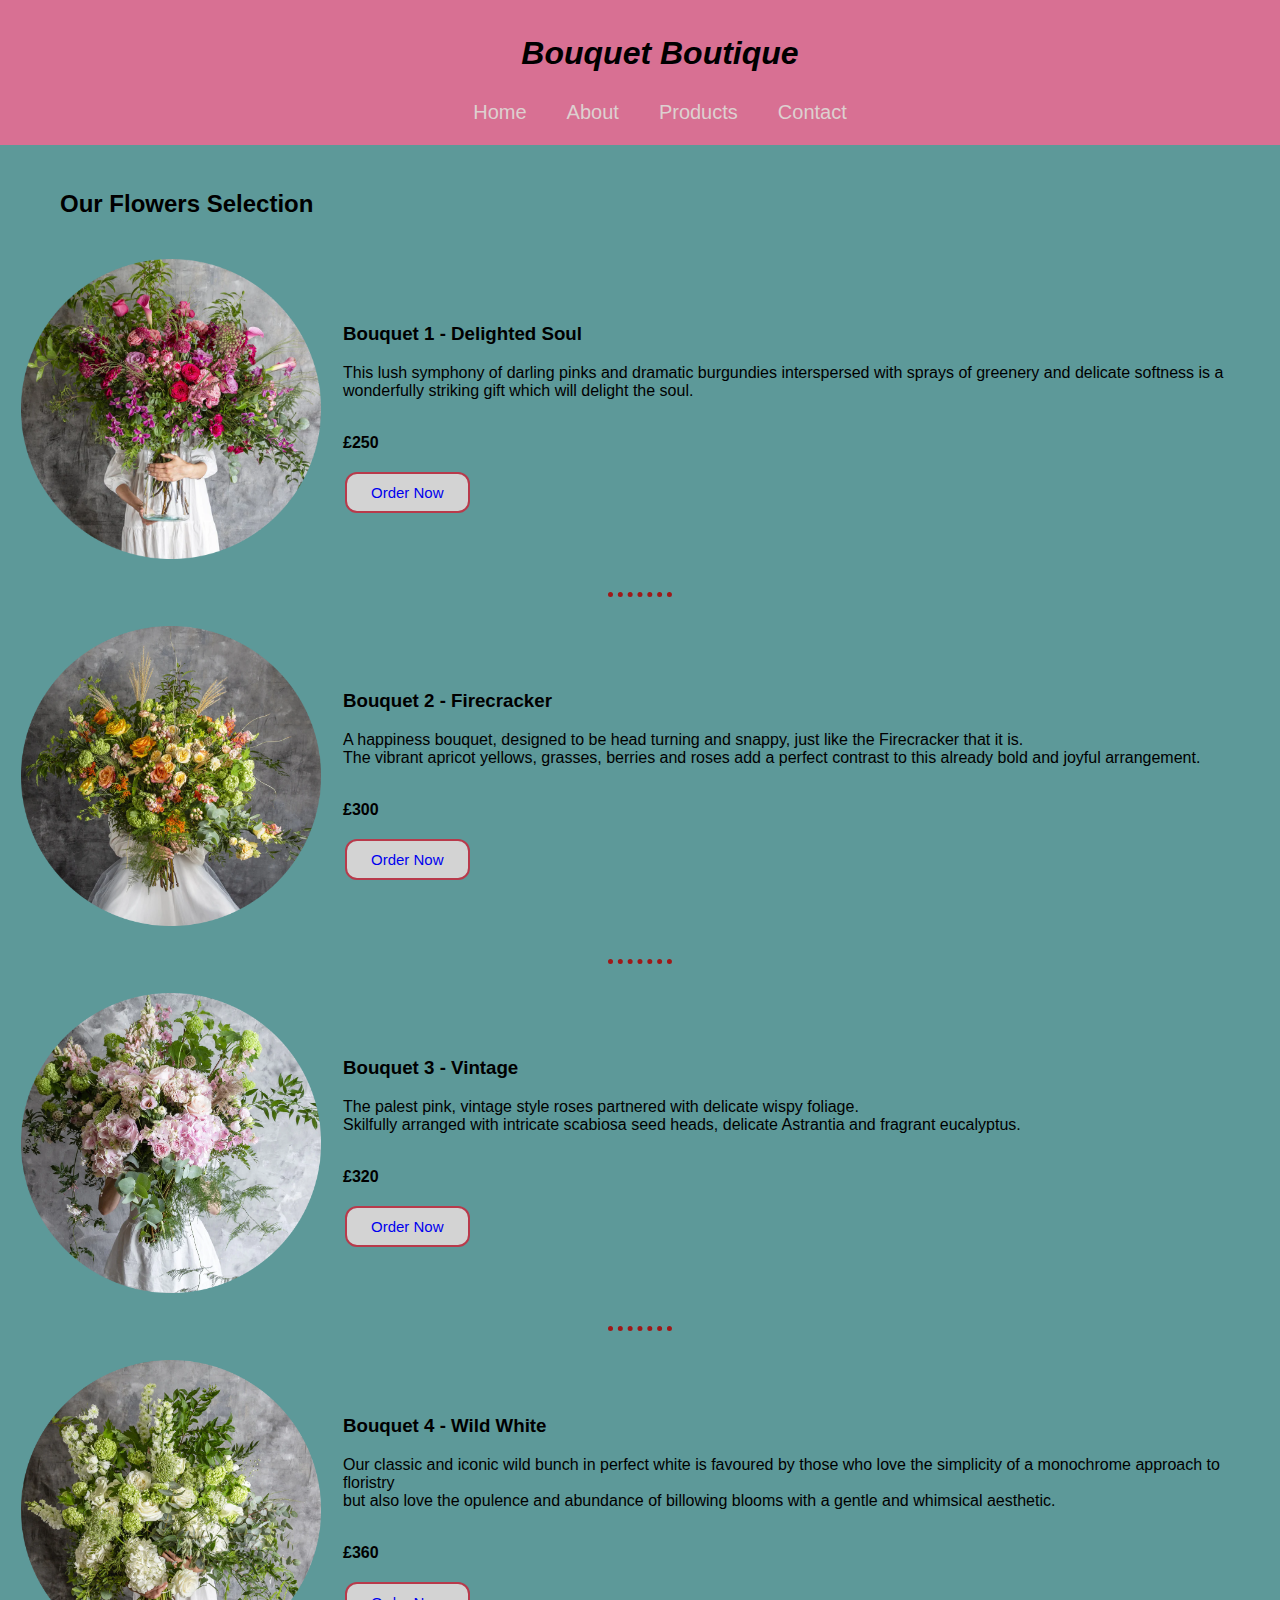
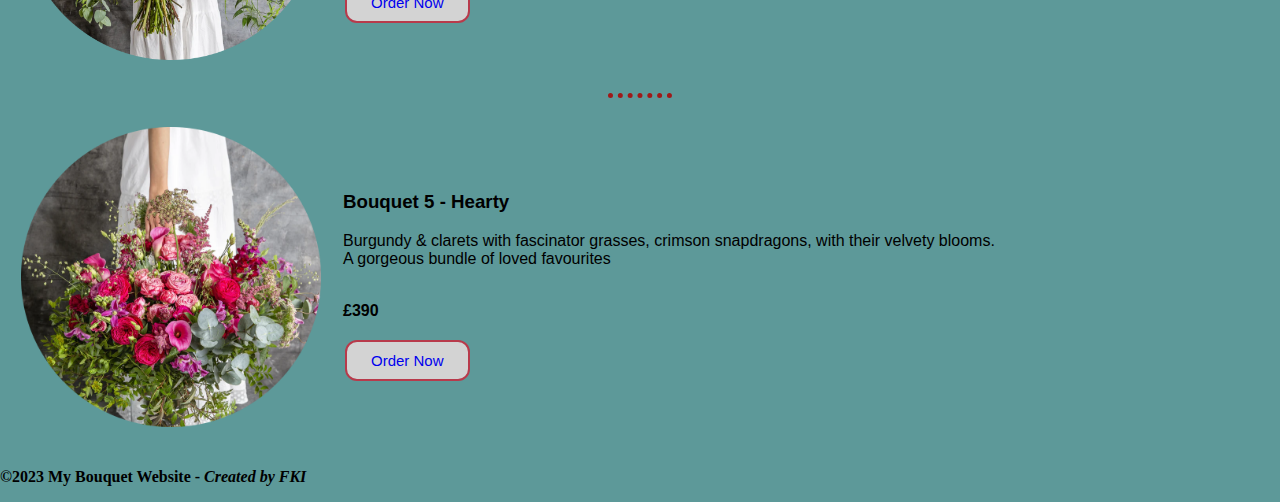
<file: Week_4_HLT/index.html>
<!DOCTYPE html>

<html lang="en">

<head>

  <meta charset="UTF-8">

  <meta name="viewport" content="width=device-width, initial-scale=1.0">

  <title>Bouquet Boutique</title>

  <link rel="icon" href="faviconbouquet.ico">

  <link rel="stylesheet" type="text/css" href="css/style.css">

</head>

<body>

  <header>

    <nav>
      
      <h1><em>Bouquet Boutique</em></h1>

      <ul>
        <li><a href="#">Home</a></li>
        <li><a href="about.html">About</a></li>
        <li><a href="products.html">Products</a></li>
        <li><a href="contact.html">Contact</a></li>

      </ul>
    </nav>


  </header>


  <main>  


    <h2>Our Flowers Selection</h2>

    <div>  <!--created the webpage by using tables-->

      <table cellspacing="20" class="buket">
        <tr>
          <td><img src="bouquet_images/buket1.png" alt="The first bouquet picture" height="300px"></td>
          <td>
            <h3>Bouquet 1 - Delighted Soul</h3>

            <p>This lush symphony of darling pinks and dramatic burgundies interspersed with sprays of greenery and
              delicate softness is a wonderfully striking gift which will delight the soul.<br>
            </p>
            <p ><br><b>£250</b></p>
            <button type="button"><a href="orderform.html">Order Now</a></button>

            <!-- <a href="orderform.html" class="button">Order Now</a> (link button) another way to do button but using <button> tag is easier for CSS-->

          </td>

        </tr>
      </table>


      <hr>

      <table cellspacing="20" class="buket">
        <tr>
          <td><img src="bouquet_images/buket2.png" alt="The second bouquet picture" height="300px"></td>
          <td>
            <h3>Bouquet 2 - Firecracker</h3>

            <p>A happiness bouquet, designed to be head turning and snappy, just like the Firecracker that it is.<br>
              The vibrant apricot yellows, grasses, berries and roses add a perfect contrast to this already bold and
              joyful arrangement.</p>
            <p><br><b>£300</b></p>
            <button type="button"><a href="orderform.html">Order Now</a></button>
          </td>

        </tr>
      </table>

      <hr>

      <table cellspacing="20" class="buket">
        <tr>
          <td><img src="bouquet_images/buket3.png" alt="The third bouquet picture" height="300px"></td>
          <td>
            <h3>Bouquet 3 - Vintage</h3>

            <p>The palest pink, vintage style roses partnered with delicate wispy foliage.<br>
              Skilfully arranged with intricate scabiosa seed heads, delicate Astrantia and fragrant eucalyptus. </p>
            <p><br><b>£320</b></p>
            <button type="button"><a href="orderform.html">Order Now</a></button>
          </td>

        </tr>
      </table>

      <hr>

      <table cellspacing="20" class="buket">
        <tr>
          <td><img src="bouquet_images/buket4.png" alt="The fourth bouquet picture" height="300px"></td>
          <td>
            <h3>Bouquet 4 - Wild White</h3>

            <p>Our classic and iconic wild bunch in perfect white is favoured by those who love the simplicity of a
              monochrome approach to floristry <br>
              but also love the opulence and abundance of billowing blooms with a gentle and whimsical aesthetic.<br>
            </p>
            <p><br><b>£360</b></p>
            <button type="button"><a href="orderform.html">Order Now</a></button>
          </td>

        </tr>
      </table>

      <hr>

      <table cellspacing="20" class="buket">
        <tr>
          <td><img src="bouquet_images/buket5.png" alt="The fifth bouquet picture" height="300px"></td>
          <td>
            <h3>Bouquet 5 - Hearty </h3>

            <p>Burgundy & clarets with fascinator grasses, crimson snapdragons, with their velvety blooms.<br>
              A gorgeous bundle of loved favourites </p>
            <p><br><b>£390</b></p>
            <button type="button"><a href="orderform.html">Order Now</a></button>
          </td>

        </tr>
      </table>
    </div>

  </main>

  <footer>
    <p><b>&copy;2023 My Bouquet Website - <em>Created by FKI</em></b></p>

  </footer>

</body>


<!-- Pages' info - 1. Home Page (index.html)
                   2. About Page (about.html)
                   3. Products Page (products.html)
                   4. Contact Page (contact.html) after submiting the contact page form it comes back to Home page.
                   5. Order Page (orderform.html) after submiting the order page form directed to the thank you page.
                   6. Thank you Page (thanksindex.html) 
  
  
     FYI: User story 1- responsive CSS applied like fixed navigator, width 100% etc. :)
          User story 2- rounded corners "border-radius"- is applied :)  
          User story 3- Navigator bar placed on top of the all pages :)

          
    -->
</html>
</file>
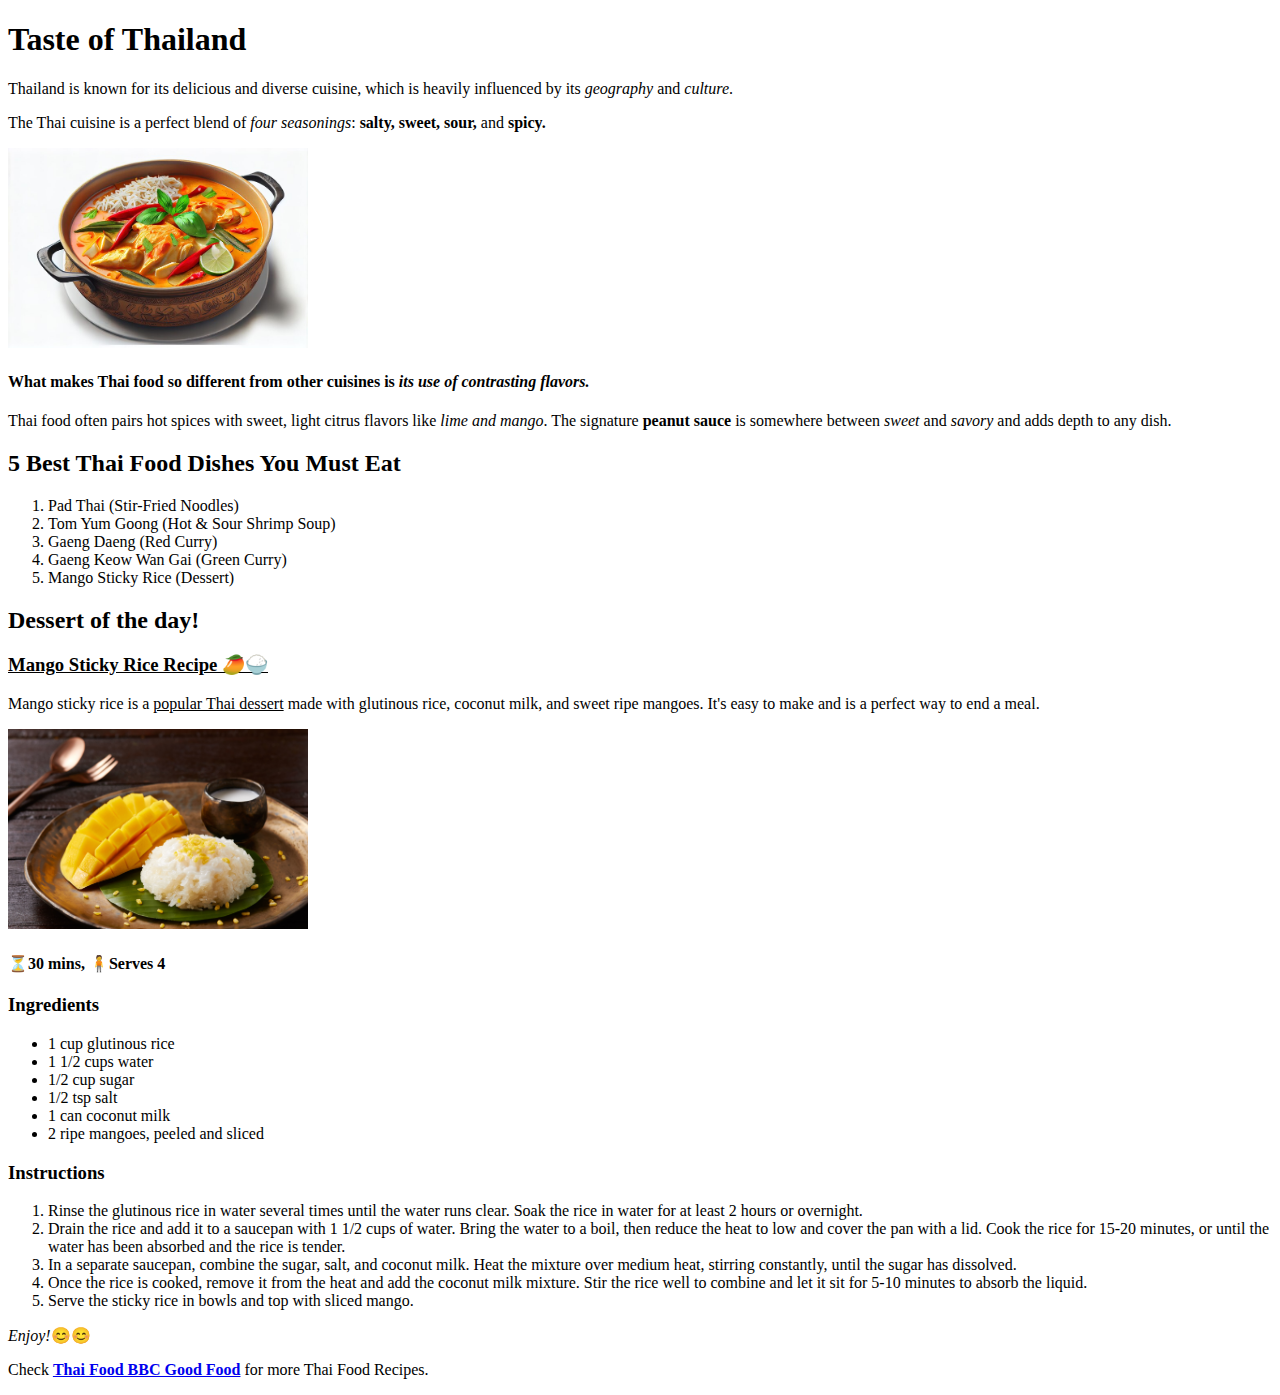
<file: Week_2_HLT/Week2_CL1/index.html>
<!DOCTYPE html>

<html lang="en">

<head>

    <meta charset="UTF-8">

    <title>Taste of Thailand</title>

    <link rel="icon" href="favicon.ico">

</head>

<body>

    <div id="introduction">
        <h1>Taste of Thailand</h1>
        <p>Thailand is known for its delicious and diverse cuisine, which is heavily influenced by its
            <em>geography</em>
            and <em>culture</em>.
        </p>
        <p>The Thai cuisine is a perfect blend of <em>four seasonings</em>: <strong>salty, sweet, sour,</strong> and
            <strong>spicy.</strong>
        </p>
        <img src="images/thai_curry.jpg" alt="A traditional Thai curry dish image" width="300" height="200">

        <h4>What makes Thai food so different from other cuisines is <em>its use of contrasting flavors.</em></h4>
        <p>Thai food often pairs hot spices with sweet, light citrus flavors like <em>lime and mango</em>. The signature
            <strong>peanut sauce</strong> is somewhere between <em>sweet</em> and <em>savory</em> and adds depth to any
            dish.
        </p>
    </div>

    <div id="best_dishes">

        <h2>5 Best Thai Food Dishes You Must Eat</h2>
        <ol>
            <li>Pad Thai (Stir-Fried Noodles)</li>
            <li>Tom Yum Goong (Hot & Sour Shrimp Soup)</li>
            <li>Gaeng Daeng (Red Curry)</li>
            <li>Gaeng Keow Wan Gai (Green Curry)</li>
            <li>Mango Sticky Rice (Dessert)</li>
        </ol>

    </div>

    <div id="the_recipe">

        <h2>Dessert of the day!</h2> 
        <h3><u>Mango Sticky Rice Recipe 🥭🍚</u></h3>
        <p>Mango sticky rice is a <u>popular Thai dessert</u> made with glutinous rice, coconut milk, and sweet ripe
            mangoes.
            It's easy to make and is a perfect way to end a meal.</p>

        <img src="images/mango_sticky_rice.jpg" alt="an image of Traditional Thai Mango Sticky Rice, the sticky rise is placed on banana leaf with sliced mango and coconut milk on the side." width="300" height="200">
        <h4>⏳30 mins, 🧍Serves 4</h4>
        <h3>Ingredients</h3>
        <ul>
            <li>1 cup glutinous rice</li>
            <li>1 1/2 cups water</li>
            <li>1/2 cup sugar</li>
            <li>1/2 tsp salt</li>
            <li>1 can coconut milk</li>
            <li>2 ripe mangoes, peeled and sliced</li>
        </ul>


        <h3>Instructions</h3>
        <ol>
            <li>Rinse the glutinous rice in water several times until the water runs clear. Soak the rice in water for
                at
                least 2 hours or overnight.</li>
            <li>Drain the rice and add it to a saucepan with 1 1/2 cups of water. Bring the water to a boil, then reduce
                the
                heat to low and cover the pan with a lid. Cook the rice for 15-20 minutes, or until the water has been
                absorbed and the rice is tender.</li>
            <li>In a separate saucepan, combine the sugar, salt, and coconut milk. Heat the mixture over medium heat,
                stirring constantly, until the sugar has dissolved.</li>
            <li>Once the rice is cooked, remove it from the heat and add the coconut milk mixture. Stir the rice well to
                combine and let it sit for 5-10 minutes to absorb the liquid.</li>
            <li>Serve the sticky rice in bowls and top with sliced mango. </li>

        </ol>
        <p><em>Enjoy!</em>😊😊</p>

    </div>

    <p>Check <a href="https://www.bbcgoodfood.com/recipes/collection/thai-recipes"> <strong>Thai Food BBC Good Food</strong></a> for more Thai Food Recipes.</p>
</body>



</html>

<!--
comments :)

-->
</file>
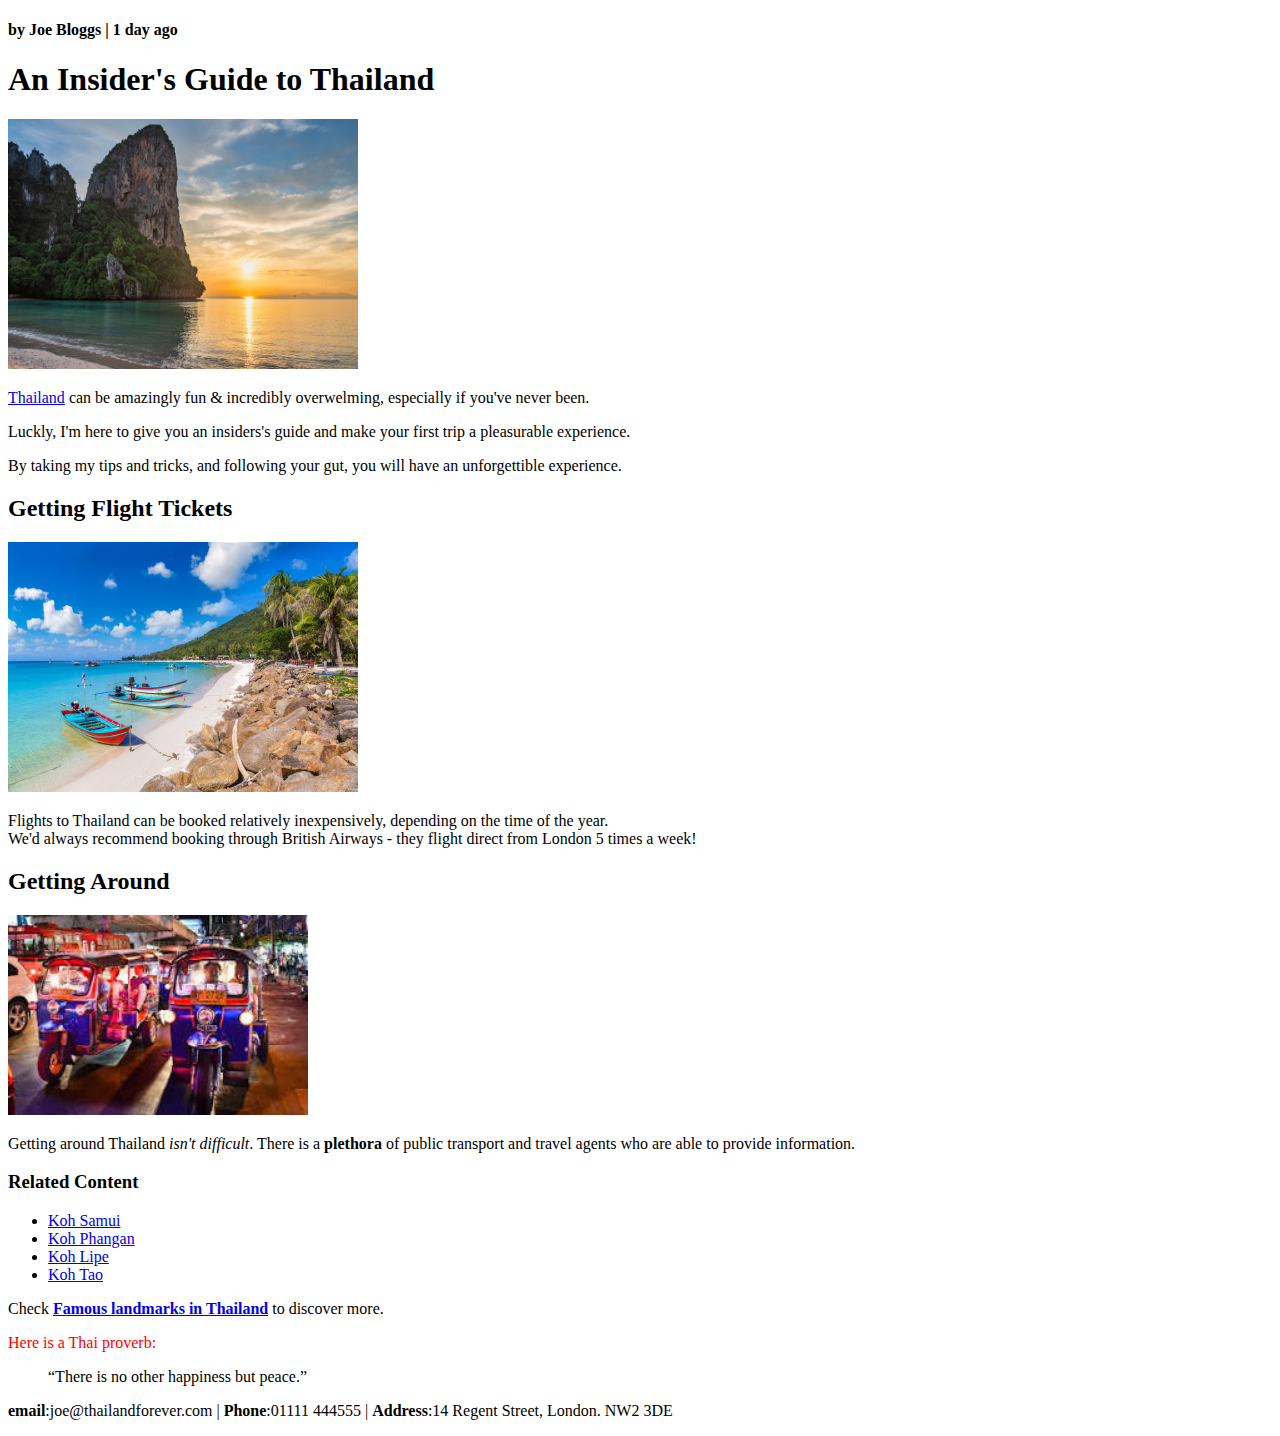
<file: Week_2_HLT/Week2_CL2/index.html>
<!DOCTYPE html>
<html lang="en">

<head>
    <meta charset="UTF-8">

    <title>Guide to Thailand</title>

</head>

<body>
    <h4>by Joe Bloggs | 1 day ago</h4>

    <div class="main">
        <h1>An Insider's Guide to Thailand</h1>
        <img src="images/sunset_thailand.jpg" alt="A sunset over the Thailand Sea" width="350" height="250">
        <p><a href="https://en.wikipedia.org/wiki/Thailand">Thailand</a> can be amazingly fun & incredibly overwelming,
            especially if you've never been.</p>
        <p>Luckly, I'm here to give you an insiders's guide and make your first trip a pleasurable experience.</p>
        <p>By taking my tips and tricks, and following your gut, you will have an unforgettible experience.</p>

        <h2>Getting Flight Tickets</h2>
        <img src="images/boats_thai.jpg" alt="Boats on shore in Koh Phangan" width="350" height="250">
        <p>Flights to Thailand can be booked relatively inexpensively, depending on the time of the year.<br>
            We'd always recommend booking through British Airways - they flight direct from London 5 times a week!</p>

        <h2>Getting Around</h2>
        <img src="images/tuktuk_thai.jpeg" alt="Tuk tuks in Bangkok, Thailand" width="300" height="200">
        <p>Getting around Thailand <em>isn't difficult</em>. There is a <strong>plethora</strong> of public transport
            and
            travel agents who are able to provide information.</p>
    </div>

    <div id="related_content">
        <h3>Related Content</h3>
        <ul>

            <li><a href="https://en.wikipedia.org/wiki/Ko_Samui">Koh Samui</a></li>
            <li><a href="https://en.wikipedia.org/wiki/Ko_Pha-ngan">Koh Phangan</a></li>
            <li><a href="https://en.wikipedia.org/wiki/Ko_Lipe">Koh Lipe</a></li>
            <li><a href="https://en.wikipedia.org/wiki/Ko_Tao">Koh Tao</a></li>

        </ul>

        <p>Check <a href="https://www.pettitts.co.uk/blog/thailand-landmarks"> <strong>Famous landmarks in
                    Thailand</strong></a> to discover more.</p>
    </div>
    <div class="proverbs">

        <p style="color:red;">Here is a Thai proverb:</p>

        <blockquote>
            “There is no other happiness but peace.”
        </blockquote>
    </div>


</body>
 

<p><b>email</b>:joe@thailandforever.com | <b>Phone</b>:01111 444555 | <b>Address</b>:14 Regent Street, London. NW2 3DE
</p>

</html>
</file>
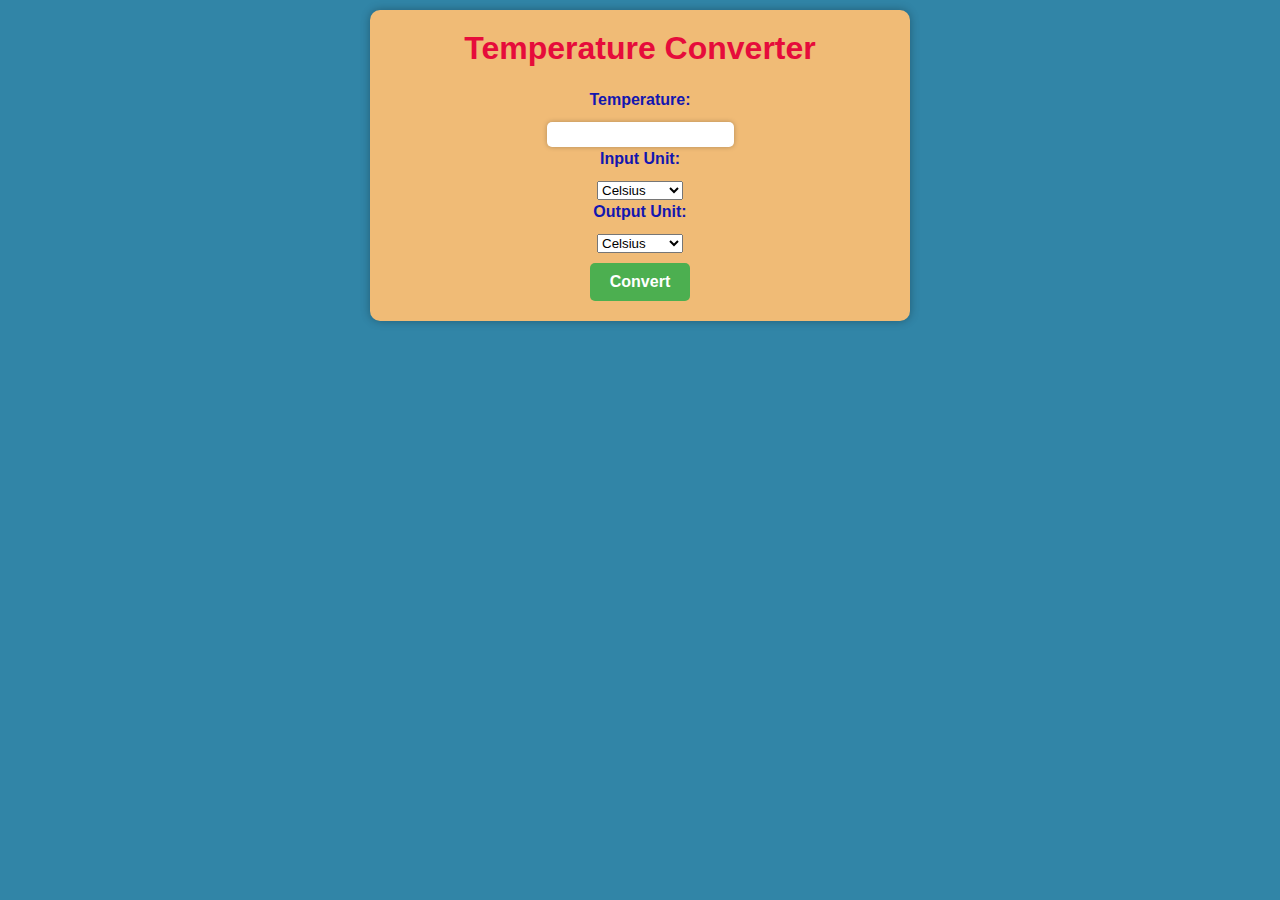
<file: Week_5_HTL/Week5_CL1/index.html>
<!DOCTYPE html>

<html lang="en">

<head>

    <meta charset="UTF-8">

    <meta name="viewport" content="width=device-width, initial-scale=1.0">

    <title>Temperature Converter-W5CL1</title>

    <link rel="stylesheet" type="text/css" href="styles.css">

   

</head>

<body>

    <div id="container">

        <h1>Temperature Converter</h1>

        <label for="temp-input">Temperature:</label>
        <input type="number" id="temp-input" name="temp-input">

        <br>

        <label for="temp-input-unit">Input Unit:</label>
        <select id="temp-input-unit" name="temp-input-unit">
            <option value="celsius">Celsius</option>
            <option value="fahrenheit">Fahrenheit</option>
            <option value="kelvin">Kelvin</option>
        </select>

        <br>

        <label for="temp-output-unit">Output Unit:</label>
        <select id="temp-output-unit" name="temp-output-unit">
            <option value="celsius">Celsius</option>
            <option value="fahrenheit">Fahrenheit</option>
            <option value="kelvin">Kelvin</option>
        </select>

        <br>

        <button id="convert-btn">Convert</button>

        <br>

        <div id="result"></div>

    </div>
    <script src="script.js"></script>

</body>

</html>
</file>
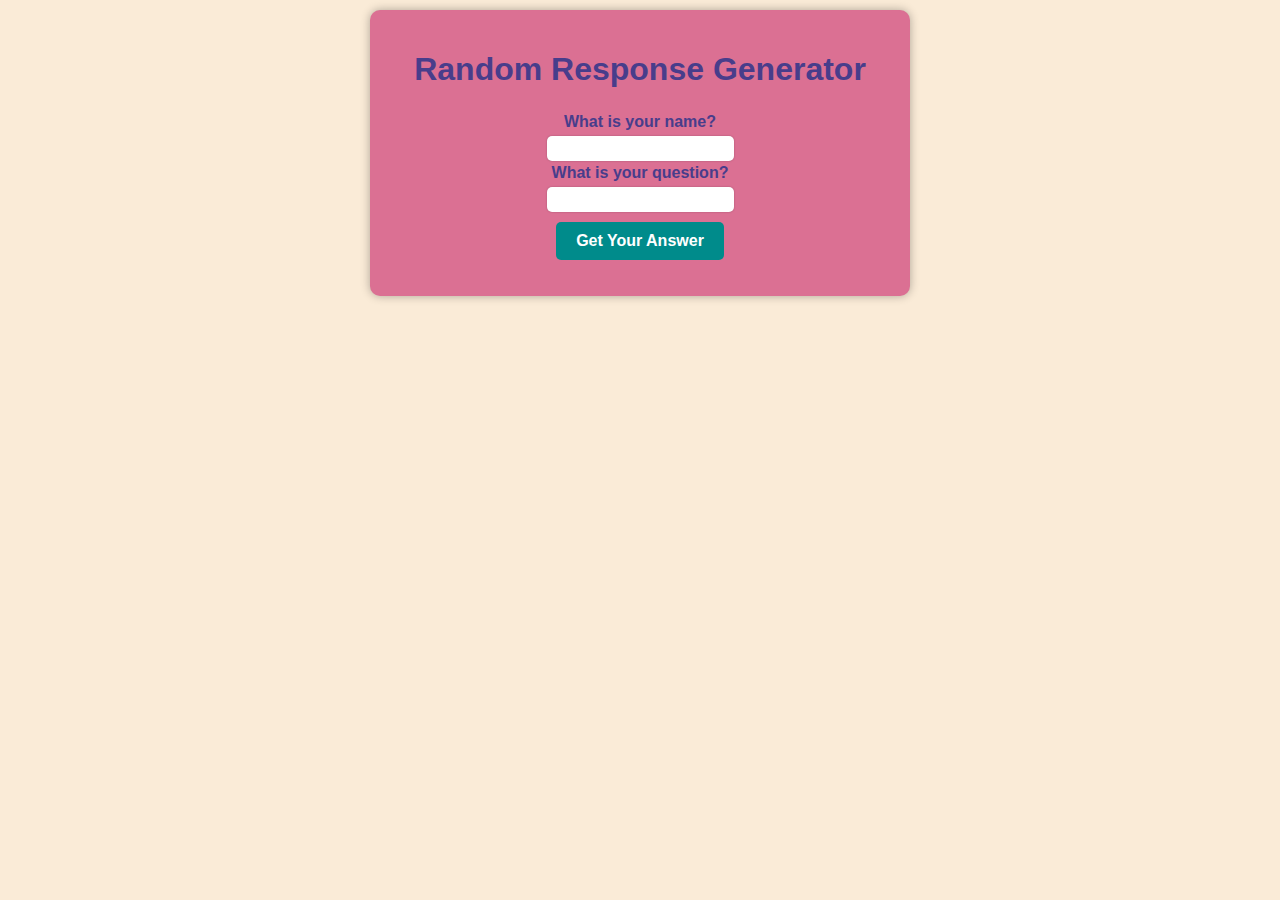
<file: Week_5_HTL/Week5_CL2/index.html>
<!DOCTYPE html>
<html lang="en">

<head>
    <meta charset="UTF-8">

    <meta http-equiv="X-UA-Compatible" content="IE=edge">

    <meta name="viewport" content="width=device-width, initial-scale=1.0">

    <title>Random Response Generator</title>

    <link rel="stylesheet" type="text/css" href="styles.css">

    <script src="script.js"></script>

</head>

<body>

    <div id="container">

        <h1>Random Response Generator</h1>

        <label for="username">What is your name?</label>
        <input type="text" id="username"> 

        <br>

        <label for="question">What is your question?</label>
        <input type="text" id="question">

        <br>

        <button id="convert-btn" onclick="generateAnswer()">Get Your Answer</button>

        <br>

        <p id="answer"></p> 

        <div id="ask-again" style="display:none;">

            <p><b>Would you like to ask another question?</b></p>

            <button id="yes-btn" onclick="askAnother()">Yes</button>
            <button id="no-btn" onclick="showFeeling()">No</button>

        </div>

        <div id="feeling" style="display:none;">

            <p><b>How are you feeling? (1-10)</b></p>

            <input type="number" id="feeling-rating" min="1" max="10">
            <button id="feeling-btn" onclick="rateFeeling()">Submit</button>
            
        </div>


    </div>

</body>

</html>
</file>
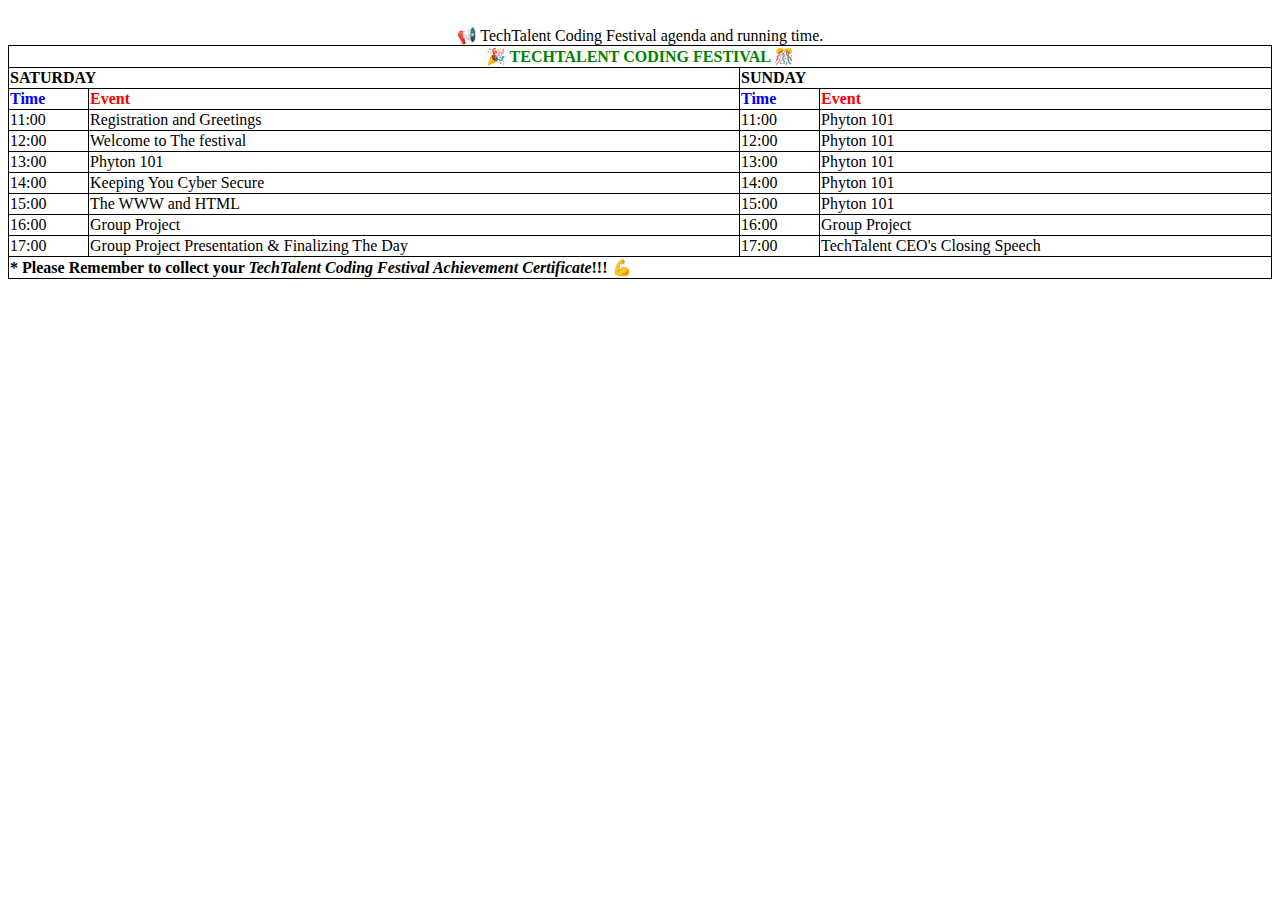
<file: Week_3_HLT/CL1_W3index.html>
<!DOCTYPE html>
<html lang="en">

<head>
    <meta charset="UTF-8">

    <meta name="viewport" content="width=device-width"> <!--adaptability to all type of screens-->

    <title>Workshop Schedule</title>
    <style>
        table,
        th,
        td {
            border: 1px solid black;
            border-collapse: collapse;
        }
    </style>
</head>
<!--  First version of the table (One day Table - Before the event UPDATES!)
<body>

    <table>

        <thead>

            <th colspan="2">Workshop Schedule</th>

            <tr>
                <th>TIME</th>
                <th>EVENT</th>

            </tr>


        </thead>

        <tbody>

            <tr>
                <td>12:00</td>
                <td>Welcome to the festival</td>
            </tr>
            <tr>
                <td>13:00</td>
                <td>Phyton 101</td>
            </tr>
            <tr>
                <td>14:00</td>
                <td>Keeping you cyber secure</td>
            </tr>
            <tr>
                <td>15:00</td>
                <td>The WWW and HTML</td>
            </tr>
            <tr>
                <td>16:00</td>
                <td>Group Project</td>

            </tr>

        </tbody>


    </table>

    <br>

      -->


<!--The updated table code is below, all events agenda in one table-->

<table style="width:100%">
    <caption>📢 TechTalent Coding Festival agenda and running time.</caption>
    <!-- Caption is added for screen reader purpose-->

    <br>

    <div id="tablehead">

        <thead>
            <tr>
                <th colspan="4" style="color:green;">🎉 TECHTALENT CODING FESTIVAL 🎊</th>

            </tr>
        </thead>

    </div>


    <div id="tablebody">

        <tbody>

            <tr>
                <td colspan="2"><b>SATURDAY</b></td>
                <td colspan="2"><b>SUNDAY</b></td>
            </tr>

            <tr>
                <td colspan="1" style="color:blue;"><b>Time</b></td>
                <td colspan="1" style="color:red;"><b>Event</b></td>
                <td colspan="1" style="color:blue;"><b>Time</b></td>
                <td colspan="1" style="color:red;"><b>Event</b></td>
            </tr>

            <tr>
                <td>11:00</td>
                <td>Registration and Greetings</td>
                <td>11:00</td>
                <td>Phyton 101</td>
            </tr>

            <tr>
                <td>12:00</td>
                <td>Welcome to The festival</td>
                <td>12:00</td>
                <td>Phyton 101</td>
            </tr>

            <tr>
                <td>13:00</td>
                <td>Phyton 101</td>
                <td>13:00</td>
                <td>Phyton 101</td>
            </tr>

            <tr>
                <td>14:00</td>
                <td>Keeping You Cyber Secure</td>
                <td>14:00</td>
                <td>Phyton 101</td>
            </tr>

            <tr>
                <td>15:00</td>
                <td>The WWW and HTML</td>
                <td>15:00</td>
                <td>Phyton 101</td>
            </tr>

            <tr>
                <td>16:00</td>
                <td>Group Project</td>
                <td>16:00</td>
                <td>Group Project</td>

            </tr>

            <tr>
                <td>17:00</td>
                <td>Group Project Presentation & Finalizing The Day</td>
                <td>17:00</td>
                <td>TechTalent CEO's Closing Speech</td>

            </tr>



        </tbody>

    </div>

    <div id="tablefoot">

        <tfoot>
            <tr>
                <td colspan="4"><strong> * Please Remember to collect your <b><em>TechTalent Coding Festival Achievement
                                Certificate</em></b>!!! 💪</strong></td>

            </tr>
        </tfoot>

    </div>

</table>
</body>

</html>

<!-- FYI : All Portfolio Tasks are applied in The Core Learning for TTA Coding Festival Workshop Schedule :)

    User Story 1 - Table head, body and footer, 
    User Story 2 - caption tag for screen reader 
    User Story 3 - adaptibilty to different screen like mobile devices etc.

-->
</file>
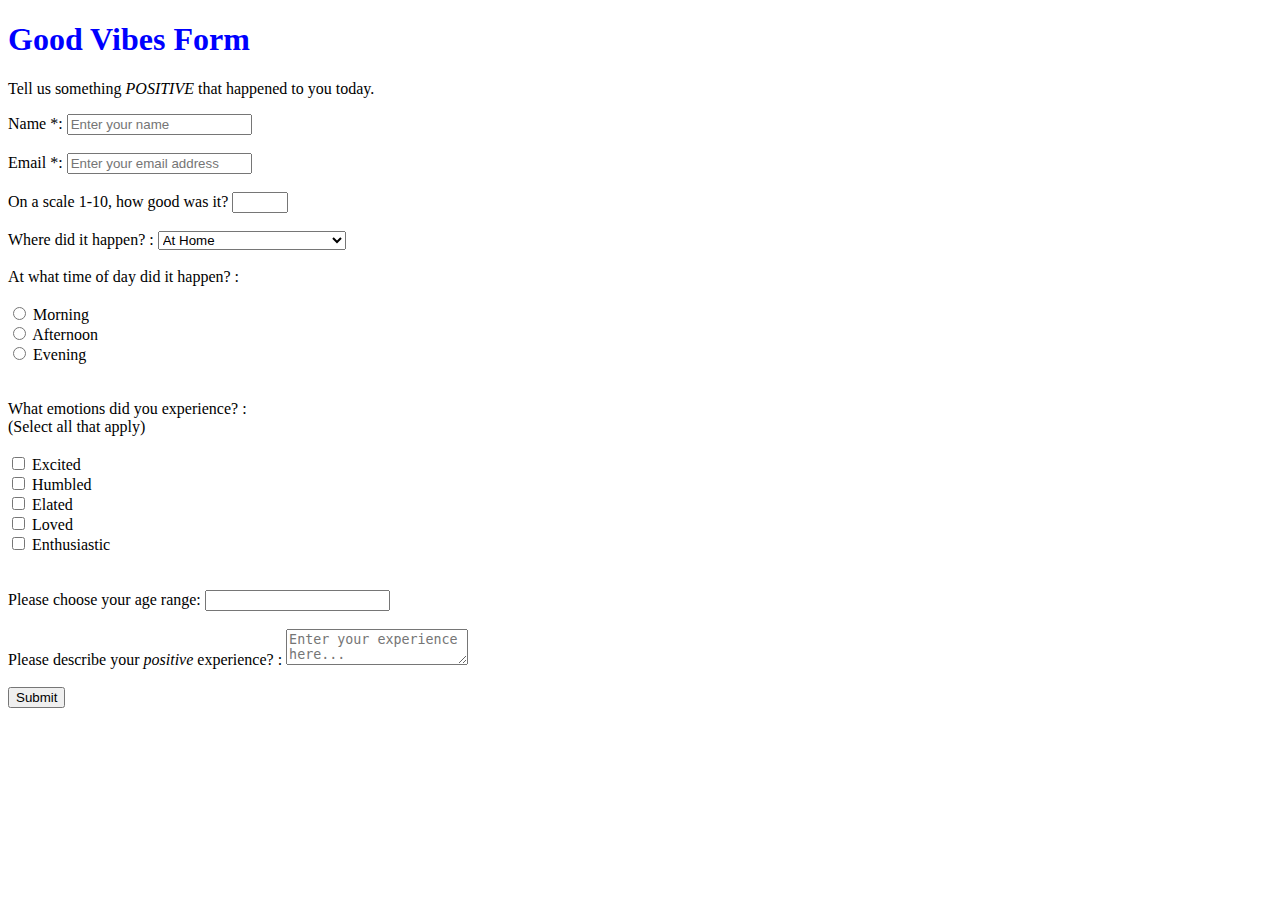
<file: Week_3_HLT/CL2_W3index.html>
<!DOCTYPE html>
<html lang="en">
<head>
    <meta charset="UTF-8">
    
    <title>Good Vibes Form</title>
</head>
<body>



    <div id="id_form">

        <h1 style="color:blue;" id="id_heading_1">Good Vibes Form</h1>

        <p>Tell us something <em>POSITIVE</em> that happened to you today.</p>

        <form action="thankyouindex.html" method="post"  autocomplete="off">  <!--autocomplete off for all form fields-->

            <label for="name">Name *: </label>
            <input type="text"  required name="name" id="id_name" placeholder="Enter your name">

            <br>
            <br>
          

            <label for="email">Email *:</label>
            <input type="email" required name="email" id="id_email" placeholder="Enter your email address">

            <br>
            <br>

            <label for="the_scale">On a scale 1-10, how good was it? </label>
            <input type="number" required name="the_scale" id="id_the_scale" min="1" max="10" step="1">

            <br>
            <br>

            <label for="where">Where did it happen? :</label>

            <select id="where" name="where">
                <option value="Home">At Home</option>
                <option value="School">At School</option>
                <option value="Work">At Work</option>
                <option value="Nowhere">Nowhere! Just in my mind :)</option>
            </select>

            <br>
            <br>

            <label for="when">At what time of day did it happen? :</label><br>
            <br>
            <input type="radio" id="morning" name="when" value="morning">
            <label for="morning">Morning</label><br>
            <input type="radio" id="afternoon" name="when" value="afternoon">
            <label for="afternoon">Afternoon</label><br>
            <input type="radio" id="evening" name="when" value="evening">
            <label for="evening">Evening</label><br>
        

            <br>
            <br>

            <label for="emotions">What emotions did you experience? :<br>(Select all that apply)</label><br>
            <br>

            <input type="checkbox" id="id_emotion1" name="emotion1" value="excited">
            <label for="emotion1"> Excited</label><br>

            <input type="checkbox" id="id_emotion2" name="emotion2" value="humbled">
            <label for="emotion2"> Humbled</label><br>

            <input type="checkbox" id="id_emotion3" name="emotion3" value="elated">
            <label for="emotion3"> Elated</label><br>

            <input type="checkbox" id="id_emotion4" name="emotion4" value="loved">
            <label for="emotion4"> Loved</label><br>

            <input type="checkbox" id="id_emotion5" name="emotion5" value="enthusiastic">
            <label for="emotion5"> Enthusiastic</label><br>

            <br>
            <br>


            <label for="age_range">Please choose your age range: </label>
            <input list="age_ranges" name="age_range">
            <datalist id="age_ranges">
              <option value="18-25">
              <option value="26-30">
              <option value="31-40">
              <option value="41-50">
              <option value="51-100">
            </datalist>


            <br>
            <br>
            
            <label for="comments">Please describe your <em>positive</em> experience? : </label>
            <textarea type="text" placeholder="Enter your experience here..." required name="comments" id="id_comments" ></textarea>

        
            <br>
            <br>

            <input type="submit" value="Submit">


        </form>


    </div>
    
</body>

<!-- FYI: User story 1- "required" applied :)
     User story 2- dropdown list with range for age - is applied :)   link is here : https://www.w3schools.com/html/tryit.asp?filename=tryhtml5_datalist
     User story 3- No autocomplete applied :) The link : https://www.w3schools.com/html/tryit.asp?filename=tryhtml5_input_autocomplete
    
     and placeholders are applied too!
    -->
</html>
</file>
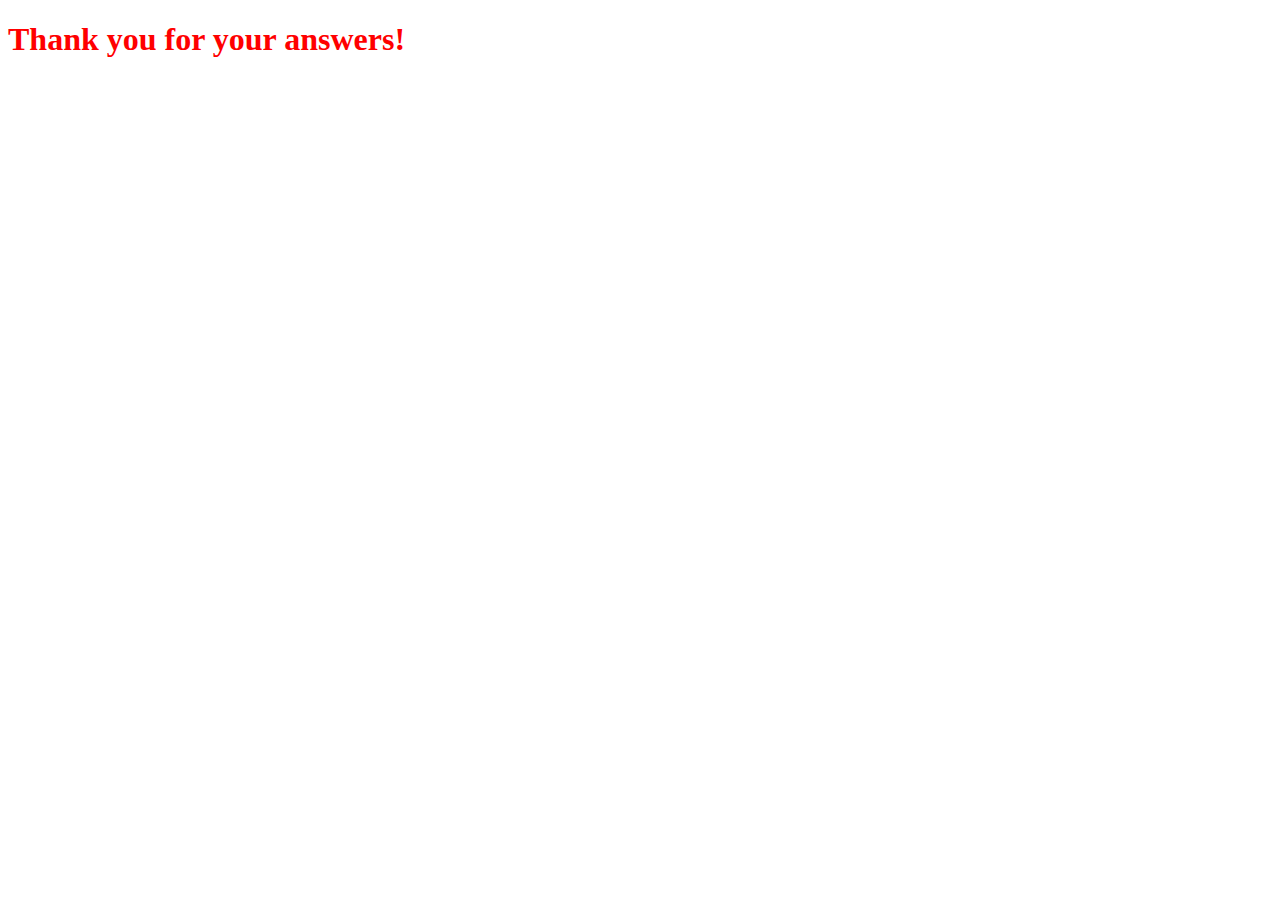
<file: Week_3_HLT/thankyouindex.html>
<!DOCTYPE html>
<html lang="en">
<head>
    <meta charset="UTF-8">

    <title>Form Submission Good Vibes</title>
</head>

<body>
    <h1 style="color: red;">Thank you for your answers!</h1>
</body>
</html>
</file>
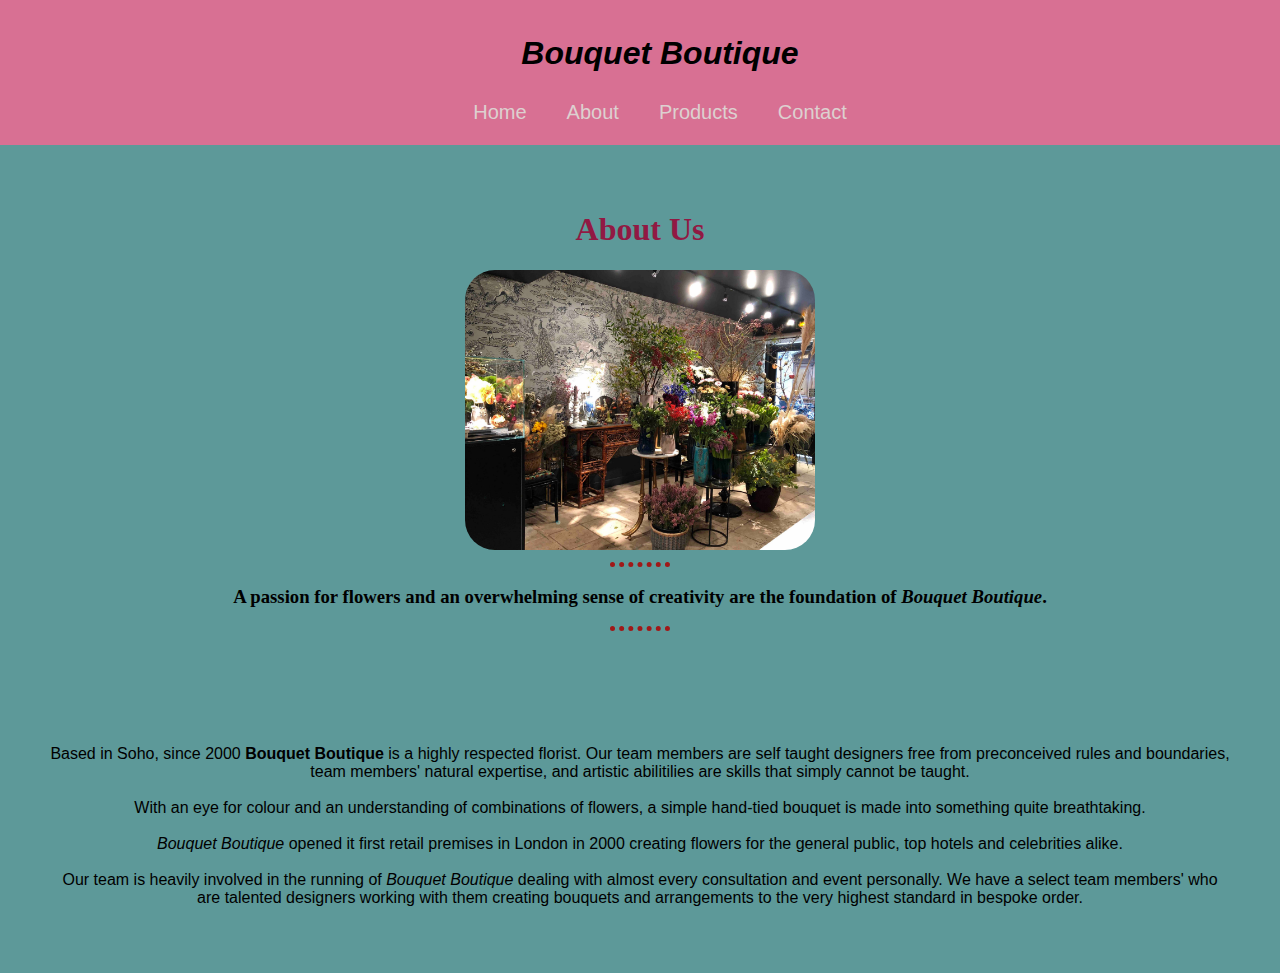
<file: Week_4_HLT/about.html>
<!DOCTYPE html>
<html lang="en">

<head>
    <meta charset="UTF-8">

    <meta name="viewport" content="width=device-width, initial-scale=1.0">

    <link rel="icon" href="faviconbouquet.ico">

    <link rel="stylesheet" type="text/css" href="css/style.css">

    <title>About Us</title>
</head>

<body>


    <header>

        <nav>
          
          <h1><em>Bouquet Boutique</em></h1>
    
          <ul>
            <li><a href="index.html">Home</a></li>
            <li><a href="about.html">About</a></li>
            <li><a href="products.html">Products</a></li>
            <li><a href="contact.html">Contact</a></li>
    
          </ul>
        </nav>
    
    
      </header>

    
<main>


    <div id="about">
        
    <h1 style="color:rgb(145, 25, 67);">About Us</h1>

        <img src="bouquet_images/bouquet_boutique1.jpg" alt="photo of shop interior" width="350px" id="interior">

        <hr>

        <h3>A passion for flowers and an overwhelming sense of creativity are
            the foundation of <em>Bouquet Boutique</em>.</h3>

        <hr>
        
    </div>


    <div class="info">
        <p> Based in Soho, since 2000 <b>Bouquet Boutique</b> is a highly respected
            florist. Our team members are self taught designers free from
            preconceived rules and boundaries, team members' natural expertise, and
            artistic abilitilies are skills that simply cannot be taught.<br>

            <br>

            With an eye for colour and an understanding of combinations of
            flowers, a simple hand-tied bouquet is made into something quite
            breathtaking.<br>

            <br>

            <em>Bouquet Boutique</em> opened it first retail premises in London in 2000
            creating flowers for the general public, top hotels and celebrities
            alike.<br>

            <br>

            Our team is heavily involved in the running of <em>Bouquet Boutique</em> dealing
            with almost every consultation and event personally. We
            have a select team members' who are talented designers working with them creating
            bouquets and arrangements to the very highest standard in bespoke order.
        </p>

    </div>

    </main>
    
</body>

</html>
</file>
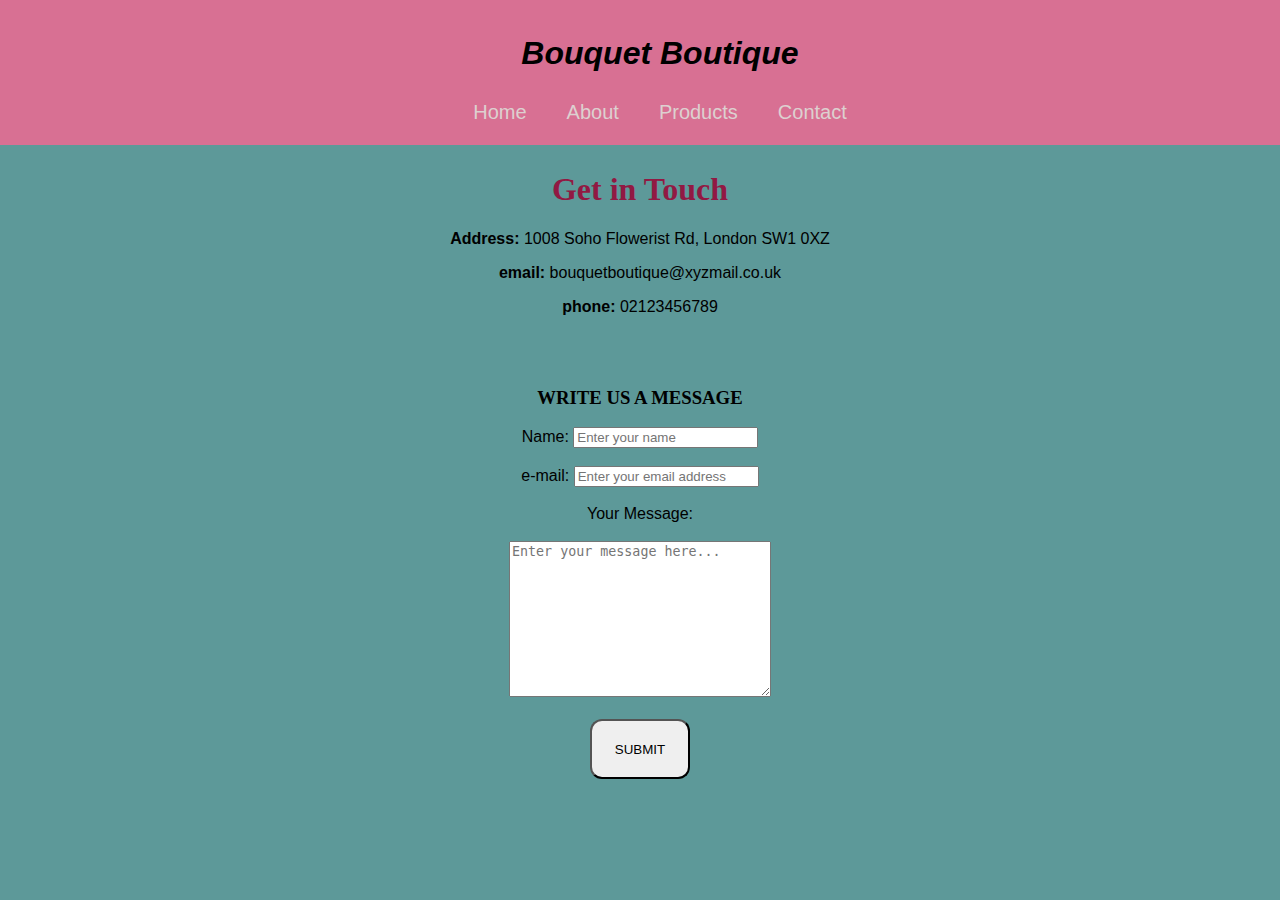
<file: Week_4_HLT/contact.html>
<!DOCTYPE html>
<html>

<head>

    <meta charset="UTF-8">

    <meta name="viewport" content="width=device-width, initial-scale=1.0">

    <link rel="icon" href="faviconbouquet.ico">

    <link rel="stylesheet" type="text/css" href="css/style.css">

    <title>Contact Info</title>

</head>

<body>

    <header>

        <nav>

            <h1><em>Bouquet Boutique</em></h1>

            <ul>
                <li><a href="index.html">Home</a></li>
                <li><a href="about.html">About</a></li>
                <li><a href="products.html">Products</a></li>
                <li><a href="contact.html">Contact</a></li>

            </ul>
        </nav>


    </header>

    <main>

        <div id="centering">
            <h1 style="color: rgb(145, 25, 67);;">Get in Touch</h1>

            <p><b>Address:</b> 1008 Soho Flowerist Rd, London SW1 0XZ</p>
            <p><b>email:</b> bouquetboutique@xyzmail.co.uk</p>
            <p><b>phone:</b> 02123456789</p>

            <br>
            <br>

            <h3>WRITE US A MESSAGE</h3>

            <div class="form">
                <form action="index.html" method="post" enctype="text/plain"  autocomplete="off">
                    <label>Name:</label>
                    <input type="text" name="yourname" value="" placeholder="Enter your name"><br>
                    <br>
                    <label>e-mail:</label>
                    <input type="email" name="youremail" value=""  placeholder="Enter your email address"><br>
                    <br>
                    <label>Your Message:</label><br>
                    <br>
                    <textarea name="yourmessage" placeholder="Enter your message here..." rows="10" cols="30"></textarea><br>
                    <br>
                    <input type="submit" value="SUBMIT" id="submit">
                </form>
            </div>
        </div>

    </main>

</body>

</html>
</file>
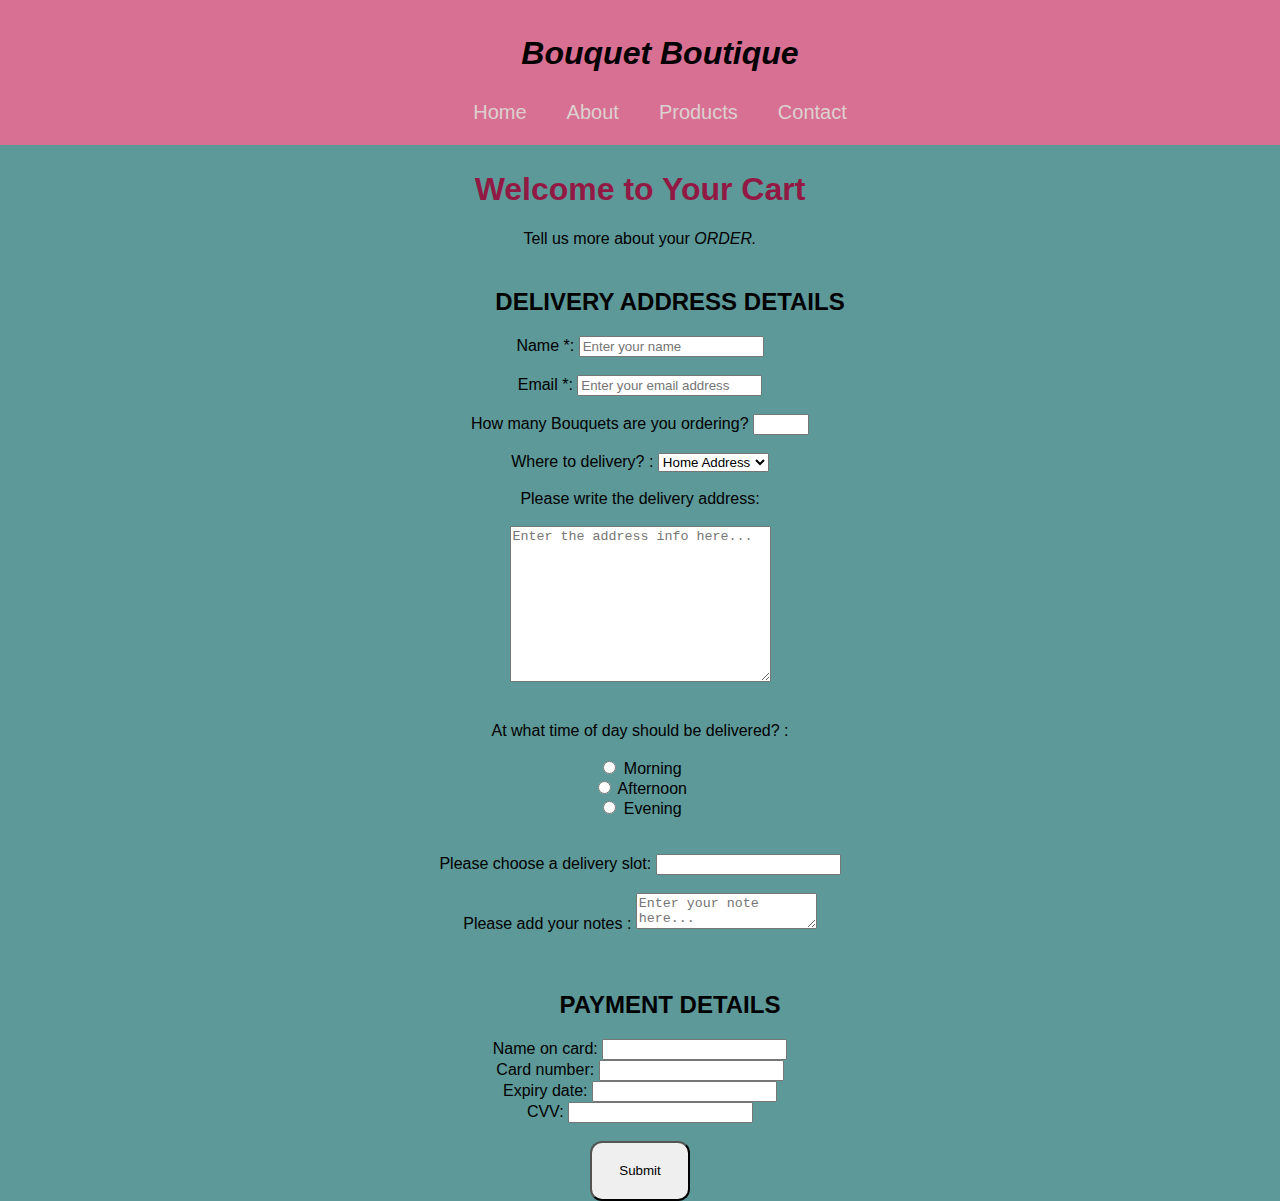
<file: Week_4_HLT/orderform.html>
<!DOCTYPE html>
<html lang="en">

<head>
    <meta charset="UTF-8">

    <meta name="viewport" content="width=device-width, initial-scale=1.0">

    <link rel="icon" href="faviconbouquet.ico">

    <link rel="stylesheet" type="text/css" href="css/style.css">

    <title>Order Form</title>
</head>

<body>

    <header>

        <nav>

            <h1><em>Bouquet Boutique</em></h1>

            <ul>
                <li><a href="index.html">Home</a></li>
                <li><a href="about.html">About</a></li>
                <li><a href="products.html">Products</a></li>
                <li><a href="contact.html">Contact</a></li>

            </ul>
        </nav>


    </header>



    <main class="form">

        <div id="centering">

            <h1 style="color: rgb(145, 25, 67);">Welcome to Your Cart</h1>

            <p>Tell us more about your <em>ORDER.</em></p>

            <h2>DELIVERY ADDRESS DETAILS</h2>

            <form action="thanksindex.html" method="post" autocomplete="off">
                <!--autocomplete off for all form fields-->

                <label for="name">Name *: </label>
                <input type="text" required name="name" id="id_name" placeholder="Enter your name">

                <br>
                <br>


                <label for="email">Email *:</label>
                <input type="email" required name="email" id="id_email" placeholder="Enter your email address">

                <br>
                <br>

                <label for="the_scale">How many Bouquets are you ordering? </label>
                <input type="number" required name="the_scale" id="id_the_scale" min="1" max="10" step="1">

                <br>
                <br>

                <label for="where">Where to delivery? :</label>

                <select id="where" name="where">
                    <option value="Home">Home Address</option>
                    <option value="School">Work Address</option>
                    <option value="Work">Gift Address</option>
                </select>

                <br>
                <br>

                <label for="delivery_address"> Please write the delivery address:</label><br>
                <br>

                <textarea type="text" placeholder="Enter the address info here..." required name="delivery_address"
                    rows="10" cols="30" id="id_deliveryaddress"></textarea><br>

                <br>
                <br>

                <label for="when">At what time of day should be delivered? :</label><br>
                <br>
                <input type="radio" id="morning" name="when" value="morning">
                <label for="morning">Morning</label><br>
                <input type="radio" id="afternoon" name="when" value="afternoon">
                <label for="afternoon">Afternoon</label><br>
                <input type="radio" id="evening" name="when" value="evening">
                <label for="evening">Evening</label><br>

                <br>
                <br>

                <label for="slot_range">Please choose a delivery slot: </label>
                <input list="slot_ranges" name="slot_range">
                <datalist id="slot_ranges">

                    <option value="08:00 - 11:00 am">
                    <option value="13:00 - 16:00 pm">
                    <option value="18:00 - 22:00 pm">

                </datalist>


                <br>
                <br>

                <label for="comments">Please add your notes : </label>
                <textarea type="text" placeholder="Enter your note here..." required name="comments"
                    id="id_comments"></textarea>


                <br>
                <br>

                <h2>PAYMENT DETAILS</h2>

                <label for="card-name">Name on card:</label>
                <input type="text" id="card-name" name="card-name" required>
                <br>
                <label for="card-number">Card number:</label>
                <input type="text" id="card-number" name="card-number" required>
                <br>
                <label for="expiry-date">Expiry date:</label>
                <input type="text" id="expiry-date" name="expiry-date" required>
                <br>
                <label for="cvv">CVV:</label>
                <input type="text" id="cvv" name="cvv" required>


                <br>
                <br>

              
                <input type="submit" value="Submit" id="submit">


            </form>


        </div>



    </main>


</body>

</html>
</file>
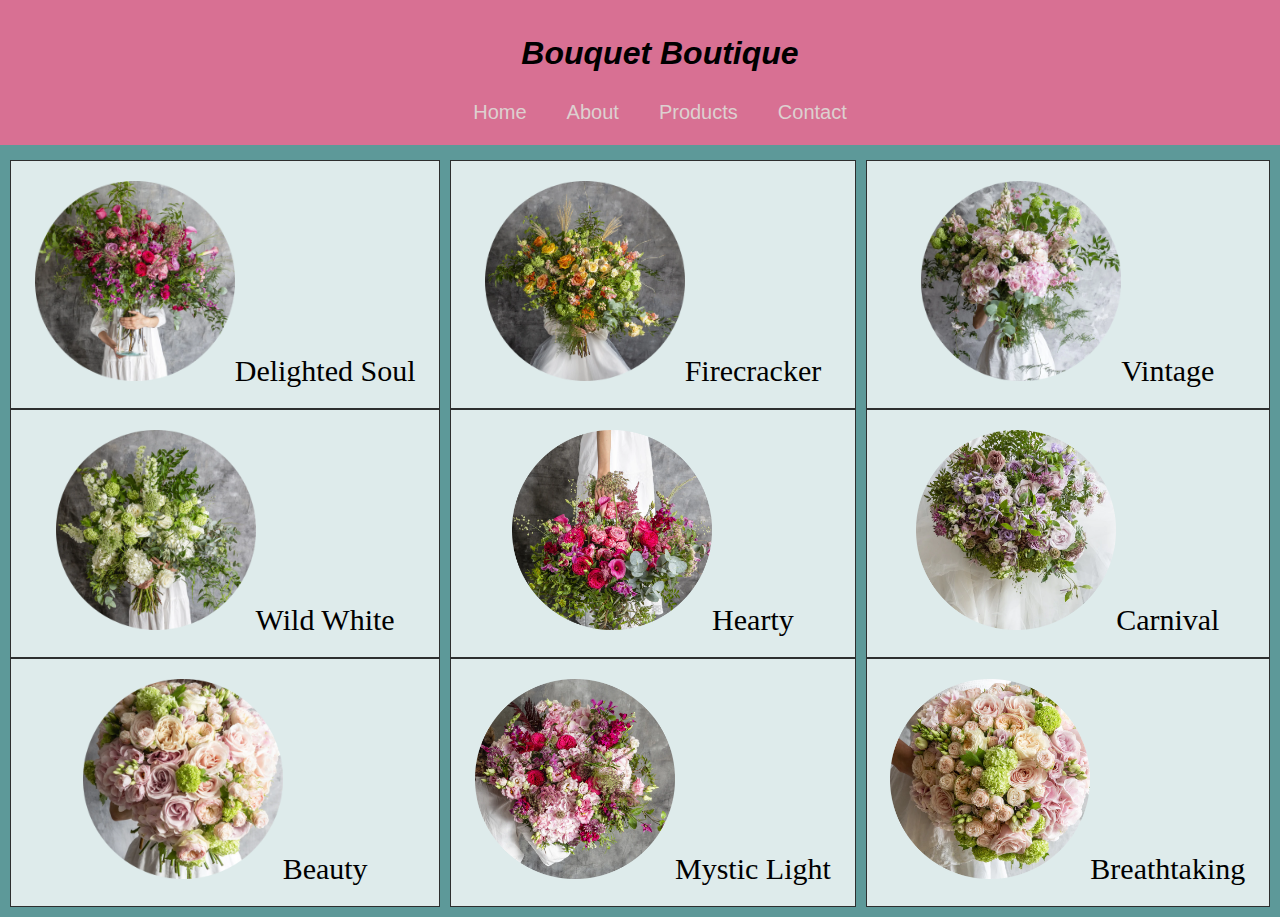
<file: Week_4_HLT/products.html>
<!DOCTYPE html>
<html lang="en">

<head>
  <meta charset="UTF-8">

  <meta name="viewport" content="width=device-width, initial-scale=1.0">

  <link rel="icon" href="faviconbouquet.ico">

  <link rel="stylesheet" type="text/css" href="css/style.css">

  <title>Our Products</title>
</head>

<body>

  <header>

    <nav>

      <h1><em>Bouquet Boutique</em></h1>

      <ul>
        <li><a href="index.html">Home</a></li>
        <li><a href="about.html">About</a></li>
        <li><a href="products.html">Products</a></li>
        <li><a href="contact.html">Contact</a></li>

      </ul>
    </nav>

  </header>

  <main>

    <div class="grid-container">
      <div class="grid-item"><img src="bouquet_images/buket1.png" width="200px">Delighted Soul</div>
      <div class="grid-item"><img src="bouquet_images/buket2.png" width="200px">Firecracker</div>
      <div class="grid-item"><img src="bouquet_images/buket3.png" width="200px">Vintage</div>
      <div class="grid-item"><img src="bouquet_images/buket4.png" width="200px">Wild White</div>
      <div class="grid-item"><img src="bouquet_images/buket5.png" width="200px">Hearty</div>
      <div class="grid-item"><img src="bouquet_images/buket6.png" width="200px">Carnival</div>
      <div class="grid-item"><img src="bouquet_images/buket7.png" width="200px">Beauty</div>
      <div class="grid-item"><img src="bouquet_images/buket8.png" width="200px">Mystic Light</div>
      <div class="grid-item"><img src="bouquet_images/buket9.png" width="200px">Breathtaking</div>
    </div>

  </main>

 <!--at first I was using unlisted order to create the page and add the pictures but then on W3school 
  it was mentioning to use grids , tbh I found it much easier and practical :)-->





















  <!--
        <h2>Our Products</h2>
        <ul>
          <li>
            <h3>Bouquet 1 - Delight the Soul</h3>
            <img src="bouquet_images/buket1.png" alt="Product 1"  height="300px">
            <p>Available</p>
            <a href="index.html">Learn More</a>
          </li>
          <li>
            <h3>Bouquet 2 - Firecracker</h3>
            <img src="bouquet_images/buket2.png" alt="Product 2"  height="300px">
            <p>Available</p>
            <a href="index.html">Learn More</a>
          </li>
          <li>
            <h3>Product 3</h3>
            <img src="product3.jpg" alt="Product 3">
            <p>Lorem ipsum dolor sit amet, consectetur adipiscing elit.</p>
            <a href="#">Learn More</a>
          </li>
        </ul>
      -->

</body>

</html>
</file>
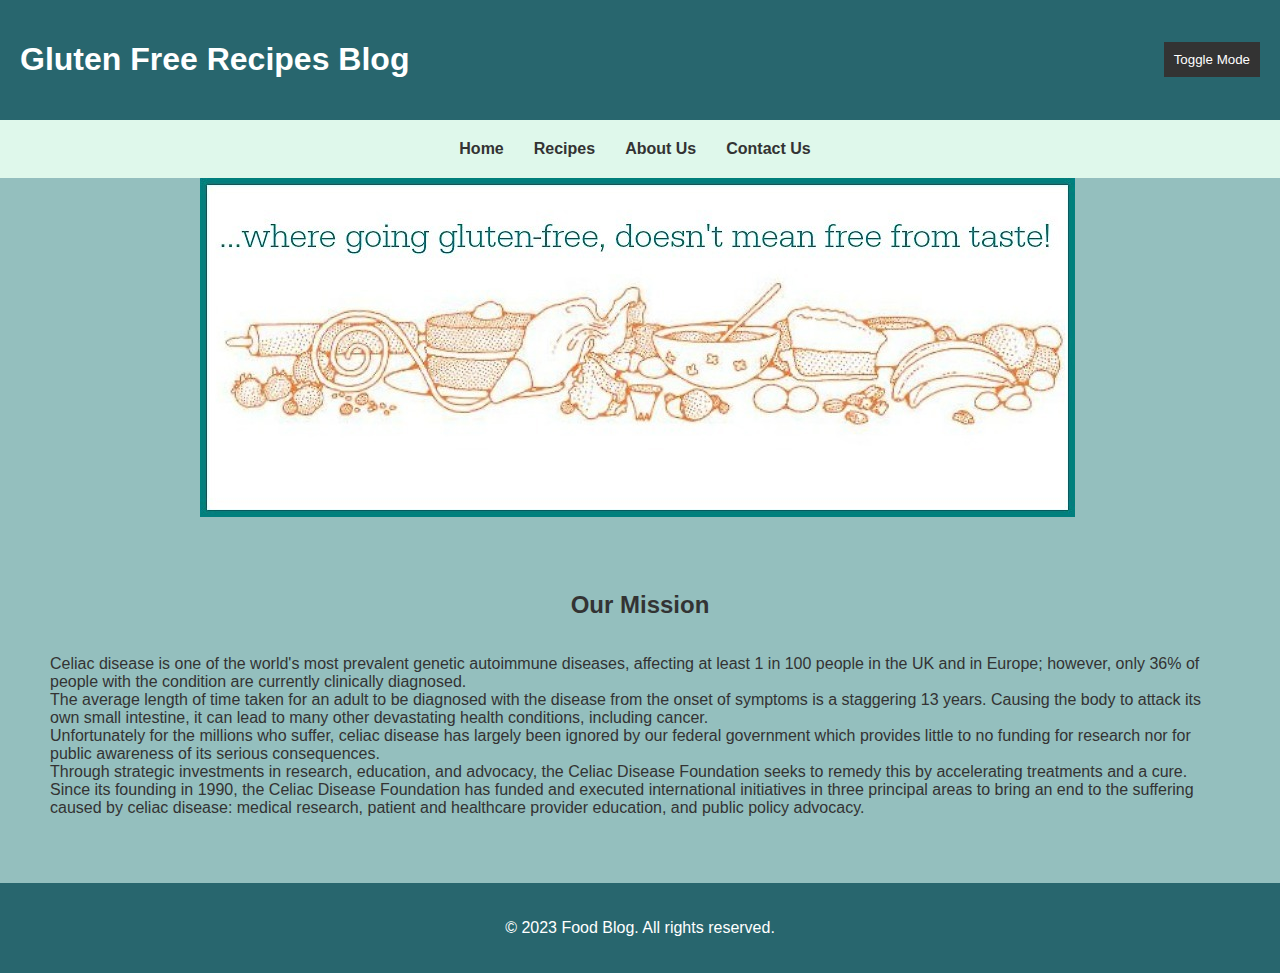
<file: Week_7_HLT/aboutus.html>
<!DOCTYPE html>
<html lang="en">

<head>
    <meta charset="UTF-8">

    <meta name="viewport" content="width=device-width, initial-scale=1.0">

    <title>About Us</title>

    <link rel="stylesheet" href="styles.css">

    <link rel="icon" href="favicon_gf.ico">

</head>

<body>

    <header>
        <h1>Gluten Free Recipes Blog</h1>
        <button id="toggle-btn">Toggle Mode</button>

    </header>

    <nav>
        <ul>
            <li><a href="homeindex.html">Home</a></li>
            <li><a href="recipes.html">Recipes</a></li>
            <li><a href="aboutus.html">About Us</a></li>
            <li><a href="contactus.html">Contact Us</a></li>
        </ul>
    </nav>

    <img id="mission" src="photos/aboutus.jpg" alt="Gluten Free doesn't mean taste free, the mission">

    <main>

        <h2>Our Mission</h2>
        <p> Celiac disease is one of the world's most prevalent genetic autoimmune diseases, affecting at least 1 in 100
            people in the UK and in Europe; however, only 36% of people with the condition are currently clinically
            diagnosed.<br> The average length of time taken for an adult to be diagnosed with the disease from the onset
            of
            symptoms is a staggering 13 years. Causing the body to attack its own small intestine, it can lead to many
            other
            devastating health conditions, including cancer.<br> Unfortunately for the millions who suffer, celiac
            disease has
            largely been ignored by our federal government which provides little to no funding for research nor for
            public
            awareness of its serious consequences.<br> Through strategic investments in research, education, and
            advocacy, the
            Celiac Disease Foundation seeks to remedy this by accelerating treatments and a cure.<br>

            Since its founding in 1990, the Celiac Disease Foundation has funded and executed international initiatives
            in
            three principal areas to bring an end to the suffering caused by celiac disease: medical research, patient
            and
            healthcare provider education, and public policy advocacy.</p>

    </main>


    <footer>
        <p>&copy; 2023 Food Blog. All rights reserved.</p>
    </footer>

    <script src="script.js"></script>
</body>

</html>
</file>
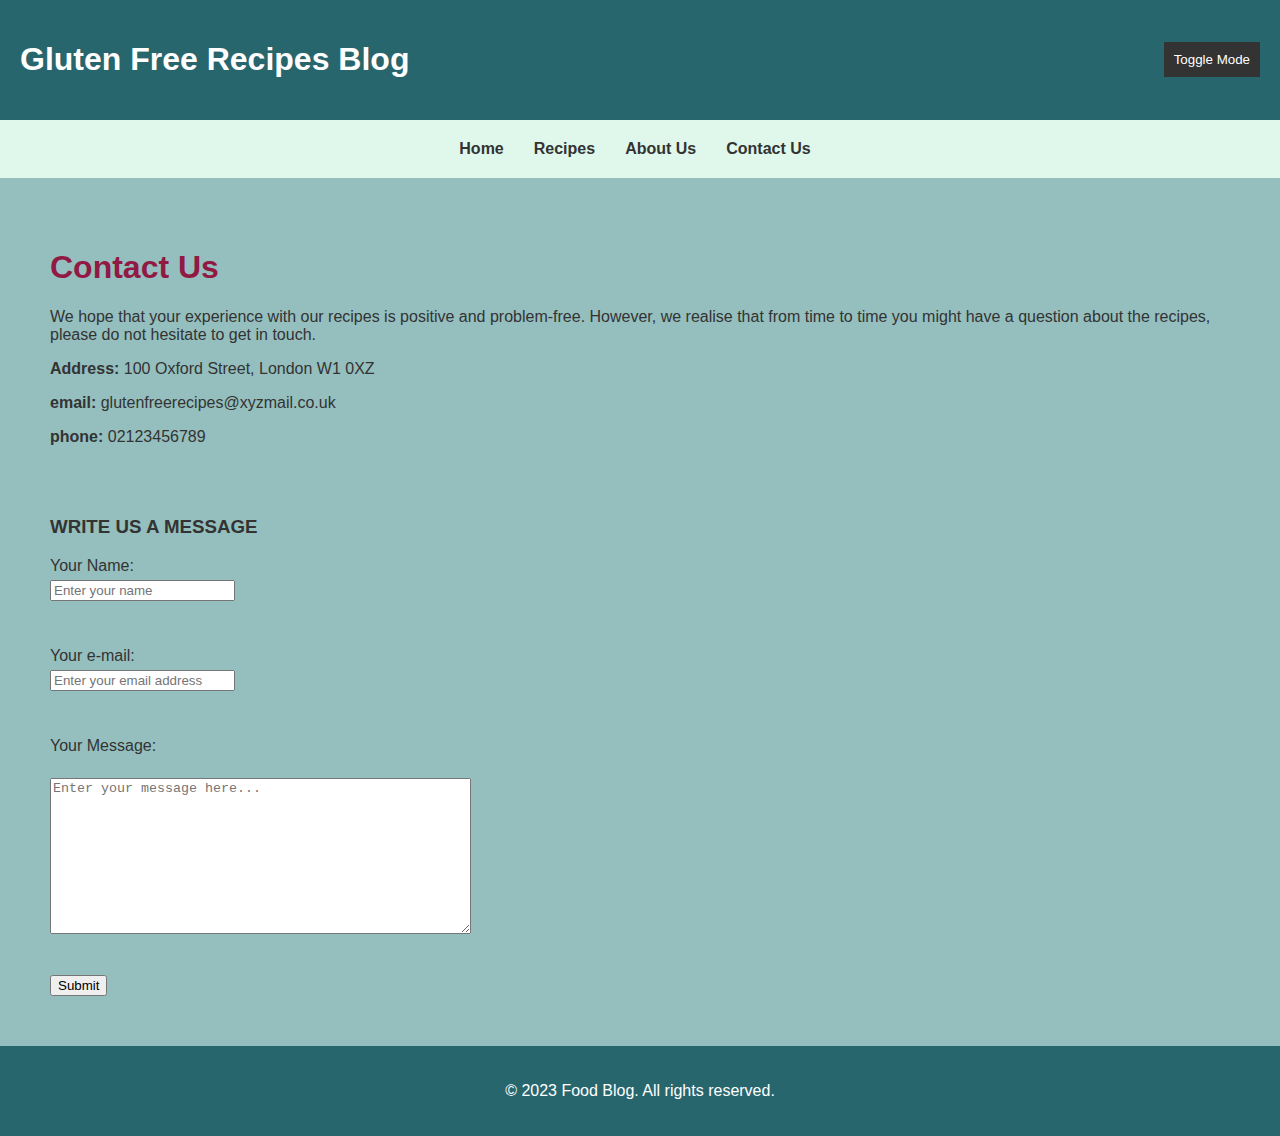
<file: Week_7_HLT/contactus.html>
<!DOCTYPE html>
<html lang="en">

<head>
    <meta charset="UTF-8">

    <meta name="viewport" content="width=device-width, initial-scale=1.0">

    <title>Contactus</title>

    <link rel="stylesheet" href="styles.css">

    <link rel="icon" href="favicon_gf.ico">

</head>

<body>

    <header>
        <h1>Gluten Free Recipes Blog</h1>
        <button id="toggle-btn">Toggle Mode</button>
    </header>

    <nav>
        <ul>
            <li><a href="homeindex.html">Home</a></li>
            <li><a href="recipes.html">Recipes</a></li>
            <li><a href="aboutus.html">About Us</a></li>
            <li><a href="contactus.html">Contact Us</a></li>
        </ul>
    </nav>


    <main>

        <div >
            <h1 style="color: rgb(145, 25, 67);;">Contact Us</h1>

            <p>We hope that your experience with our recipes is positive and problem-free. However, we realise that from time to
                time you might have a question about the recipes, please do not hesitate to get in touch.</p>

            <p><b>Address:</b> 100 Oxford Street, London W1 0XZ</p>
            <p><b>email:</b> glutenfreerecipes@xyzmail.co.uk</p>
            <p><b>phone:</b> 02123456789</p>

            <br>
            <br>

            <h3>WRITE US A MESSAGE</h3>


            <div class="form">

                <form action="mailto:minttest22@gmail.com" method="post" enctype="text/plain" autocomplete="off"> <!--mailto:someone is another option, I used my mail so I can test it. it works :)-->
                    <label>Your Name:</label>
                    <input type="text" name="yourname" value="" placeholder="Enter your name"><br>
                    <br>
                    <label>Your e-mail:</label>
                    <input type="email" name="youremail" value="" placeholder="Enter your email address"><br>
                    <br>
                    <label>Your Message:</label><br>
                    <textarea name="yourmessage" placeholder="Enter your message here..." rows="10" cols="50"></textarea><br>
                    <br>
                    <input type="submit">
                </form>

            </div>
        </div>



    </main>


    <footer>
        <p>&copy; 2023 Food Blog. All rights reserved.</p>
    </footer>

    <script src="script.js"></script>

</body>

</html>
</file>
<file: Week_4_HLT/css/style.css>
body {
  padding-top: 150px;
  margin:0;
  background-color: #5d9999;
}



nav h1{
  font-size: xx-large;
}

header {                                    /* Responsive CSS applied, fixed nav inside the header */
    background-color: #d87093;
    padding: 40px;
    text-align: center;
    overflow: hidden;
    position: fixed;
    top: 0;
    width: 100%;
  }
  
  header h1 {

    font-family: Verdana, Geneva, Tahoma, sans-serif;
    margin: 10;
  }
  
  header nav ul {
    list-style: none;
    margin: 0;
    padding: 0;
    display: flex;
    justify-content: center;
  }


  header a {
    float: left;
    display: block;
    color: #ddd0d0;
    text-align: center;
    text-decoration: none;
    font-size: 20px;
  }
  
  
  header a:hover {
    background: #5d9999;
    color: #050505;
    border-radius: 12px;
  }

  
  header, nav, a {
    font-family: Verdana, Geneva, Tahoma, sans-serif;
    display: block;
    padding: 7px 20px;
    text-decoration: none;
  }

main h2 {
  
    font-size: x-large;
    padding: 20px 0 0 60px;
    font-family: Verdana, Geneva, Tahoma, sans-serif;
  }
  
  
main p  {
  font-family: Verdana, Geneva, Tahoma, sans-serif
  }
  

hr {border-style: none;
    border-top-style: dotted;
    border-color: rgb(160, 24, 24);
    border-width: 5px;
    width: 5%;
   
}

button {

  background-color: #4CAF50; 
  border: none;
  border-radius: 12px;
  color: white;
  padding: 3px 4px;
  text-align: center;
  text-decoration: none;
  display: inline-block;
  font-size: 15px;
  margin: 4px 2px;
  transition-duration: 0.4s;
  cursor: pointer;
}

button {
  background-color: lightgrey; 
  color: black; 
  border: 2px solid #b83a4b;
}

button:hover {
  background-color: #af4c66;
  color: white;
}


.buket h3 {
  font-family: Verdana, Geneva, Tahoma, sans-serif;

}

/* about page class and ids*/
#about {                  
  padding: 40px;
  text-align: center;

}

.info {
  text-align: center;
  padding: 50px;

}

#interior {

  border-radius: 30px;   /* user story 2 - rounded corners applied */
}



/*contact page and order form ids and classes*/
#centering {
  text-align: center;

}

.form{
  font-family: Verdana, Geneva, Tahoma, sans-serif;
}

#submit {
  width: 100px;
  height: 60px;
  border-radius: 12px;   /* user story 2 - rounded corners applied */

}

/*products page classes*/

.grid-container {
  display: grid;
  column-gap: 10px;
  grid-template-columns: auto auto auto;
  padding: 10px;
}

.grid-item {
  background-color: rgba(255, 255, 255, 0.8);
  border: 1px solid rgba(0, 0, 0, 0.8);
  padding: 20px;
  font-size: 30px;
  text-align: center;
}
</file>
<file: Week_5_HTL/Week5_CL1/styles.css>
body {
    font-family: Arial, sans-serif;
    margin: 0;
    padding: 0;
    background-color: #3185a7;
}


#container {
    width: 500px;
    margin: 10px auto;
    padding: 20px;
    background-color: #f0bb76;
    border-radius: 10px;
    box-shadow: 0 0 10px rgba(0, 0, 0, 0.3);
    text-align: center;
}

h1 {
    margin-top: 0;
    color: #e60c3b; 
}


label {
    font-weight: bold;
    display: block;
    padding: 3px;
    margin-bottom: 10px;
    color: #1316af;
}

input {
    padding: 5px;
    border-radius: 5px;
    border: none;
    box-shadow: 0 0 5px rgba(0, 0, 0, 0.25);
}


button {
    margin-top: 10px;
    padding: 10px 20px;
    background-color: #4caf50;
    border: none;
    color: #fff;
    font-size: 16px;
    font-weight: bold;
    border-radius: 5px;
    cursor: pointer;
}

button:hover {
    background-color: #3e8e41;
}

#result {
    font-weight: bolder;
}
</file>
<file: Week_5_HTL/Week5_CL2/styles.css>
body {
    font-family: Arial, sans-serif;
    margin: 0;
    padding: 0;
    background-color: antiquewhite;
}


#container {
    width: 500px;
    margin: 10px auto;
    padding: 20px;
    background-color: palevioletred;
    border-radius: 10px;
    box-shadow: 0 0 10px rgba(0, 0, 0, 0.3);
    text-align: center;
}

h1 {
  
    color: darkslateblue;
}


label {
    font-weight: bold;
    display: block;
    padding: 3px;
    margin-bottom: 2px;
    color: darkslateblue;
}


input {
    padding: 5px; 
    border-radius: 5px;
    border: none;
    box-shadow: 0 0 2px rgba(0, 0, 0, 0.25);
}


button {
    margin-top: 10px;
    padding: 10px 20px;
    background-color: darkcyan;
    border: none;
    color: #fff;
    font-size: 16px;
    font-weight: bold;
    border-radius: 5px;
    cursor: pointer;
}

button:hover {
    background-color: darkslateblue;
}
</file>
<file: Week_7_HLT/styles.css>
body {
  font-family: Arial, sans-serif;
  background-color: #94bfbe;
  color: #333;
  margin: 0;
}

header {
  background-color: #28666e;
  color: #fff;
  padding: 20px;
  display: flex;
  justify-content: space-between;
  align-items: center;
}

nav {
  background-color: #dff8eb;
  padding: 10px;
}

nav ul {
  list-style-type: none;
  margin: 0;
  padding: 0;
  display: flex;
  justify-content: center;
}

nav li {
  margin-right: 10px;
}

nav li a {
  display: block;
  padding: 10
}

nav li a {
  display: block;
  padding: 10px;
  color: #333;
  text-decoration: none;
  font-weight: bold;
}

nav li a:hover {
  color: #fff;
  background-color: #333;
}

main {
  display: flex;
  flex-wrap: wrap;
  justify-content: space-around;
  padding: 50px;
}

section {
  flex: 1;
  margin: 20px;
  max-width: 600px;
}

article {
  border: 1px solid #ccc;
  padding: 10px;
  margin-bottom: 20px;
}

article img {
  width: 100%;
  height: auto;
  margin-bottom: 10px;
}

article h3 {
  margin-top: 0;
}

article p {
  margin-bottom: 10px;
}

article a {
  color: #333;
  text-decoration: none;
  font-weight: bold;
}

article a:hover {
  color: #fff;
  background-color: #333;
}

footer {
  background-color: #28666e;
  color: #fff;
  padding: 20px;
  text-align: center;
}

#toggle-btn {
  background-color: #333;
  color: #fff;
  border: none;
  padding: 10px;
  cursor: pointer;
}

.dark-mode {
  background-color: #333;
  color: #fff;
}

.dark-mode header {
  background-color: #fff;
  color: #333;
}

.dark-mode nav {
  background-color: #ccc;
}

.dark-mode nav li a {
  color: #fff;
  font-weight: normal;
}

.dark-mode nav li a:hover {
  color: #333;
  background-color: #fff;
}

.dark-mode article {
 
  border-color: #fff;
}

.dark-mode article a {
  
  color: #fff;
}

.dark-mode article a:hover {
 
  color: #333;
  background-color: #fff;
}

.dark-mode footer {
  background-color: #fff;
  color: #333;
}


#mission {

  margin: 0px 0px 0px 200px;
 
}

.recipe{
  margin: 0 0 0 0;
  position: relative;
}

label {
  display: block;
  margin-top: 10px;
  margin-left: 0px;
}

input, textarea {
  display: block;
  margin-top: 5px;
  margin-left: 0px;
}

#netitle{

margin-left: 300px;
}


hr {
  border-color: rgb(14, 129, 150);
  border-width: 10px;
  width: 100%;
}
</file>
